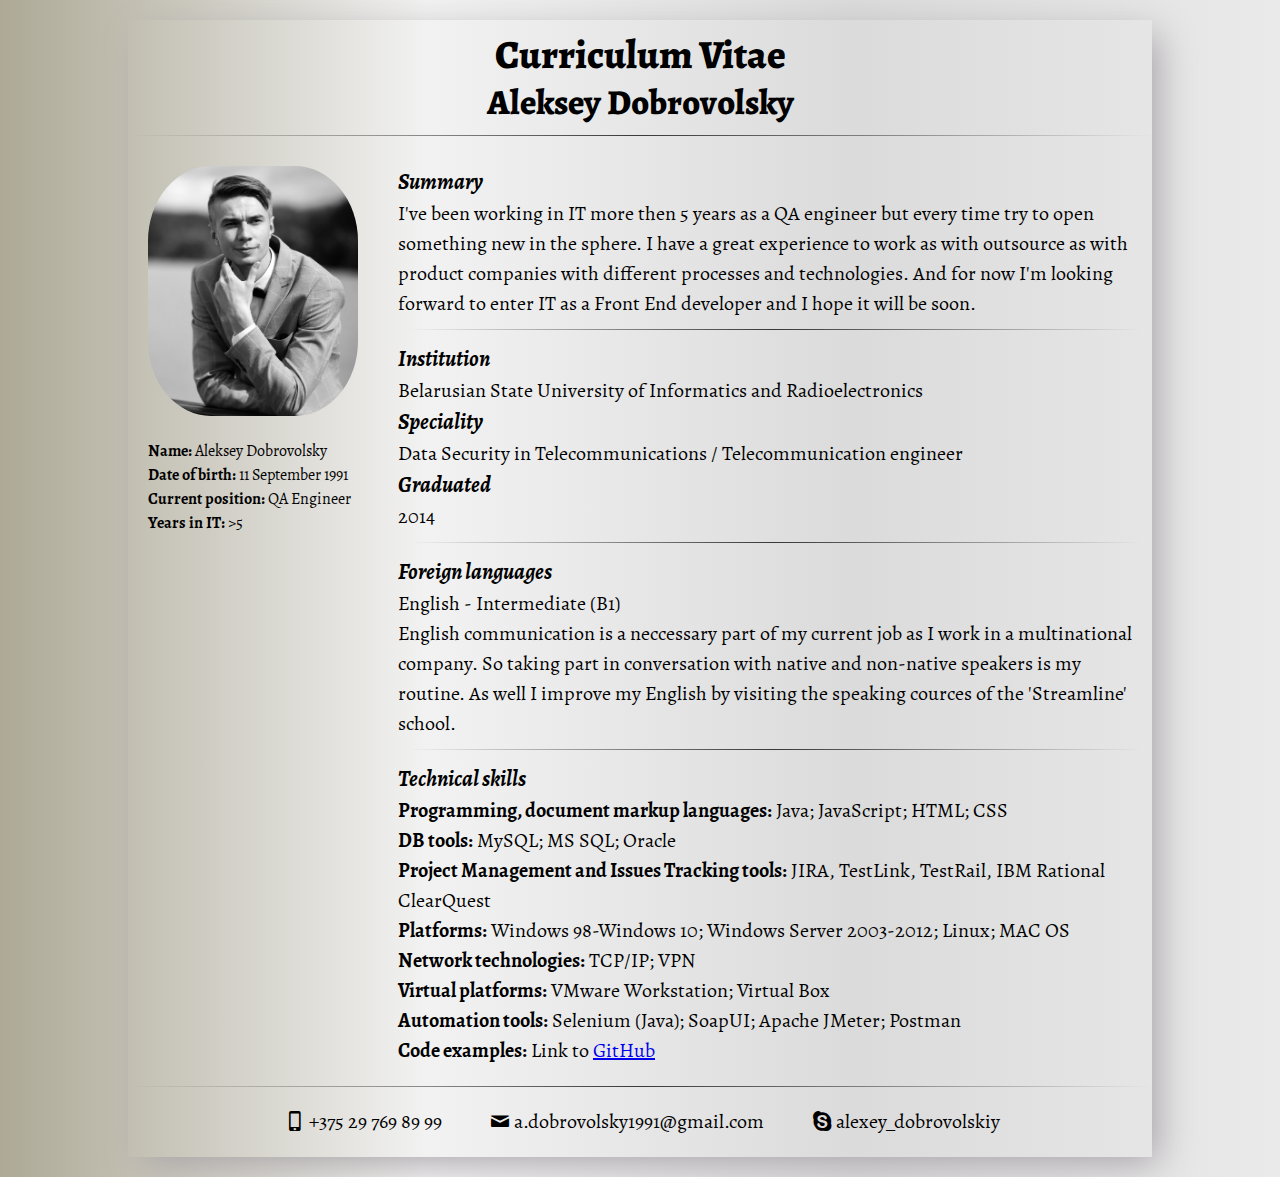
<file: index.html>
<!doctype html>
<html lang="en">
<head>
    <meta charset="UTF-8">
    <meta content="width=device-width, user-scalable=no, initial-scale=1.0, maximum-scale=1.0, minimum-scale=1.0"
          name="viewport">
    <meta content="ie=edge" http-equiv="X-UA-Compatible">
    <link rel="stylesheet" href="style.css">
    <link rel="stylesheet" href="reset.css">
    <link rel="stylesheet" href="fontello.css">
    <title>CV - Aleksey Dobrovolsky</title>
</head>
<body>
<div class="wrap">
    <header class="header">
        <p>Curriculum Vitae</p>
        <h1>Aleksey Dobrovolsky</h1>
    </header>
    <main class="main">
        <aside class="aside">
            <img src="assets/image_resized.png" alt="Aleksey Dobrovolsky photo">
            <p><strong>Name: </strong>Aleksey Dobrovolsky</p>
            <p><strong>Date of birth: </strong>11 September 1991</p>
            <p><strong>Current position: </strong>QA Engineer</p>
            <p><strong>Years in IT: </strong>>5</p>
        </aside>
        <section class="section">
            <article class="summary">
                <h2>Summary</h2>
                <p>I've been working in IT more then 5 years as a QA engineer but every time try to open something new
                    in
                    the sphere. I have a great experience to work as with outsource as with product companies with
                    different
                    processes and technologies. And for now I'm looking forward to enter IT as a Front End developer and
                    I
                    hope it will be soon.</p>
            </article>
            <div class="line"></div>
            <article class="education">
                <h2>Institution</h2>
                <p>Belarusian State University of Informatics and Radioelectronics</p>
                <h2>Speciality</h2>
                <p>Data Security in Telecommunications / Telecommunication engineer
                <h2>Graduated</h2>
                <p>2014</p>
            </article>
            <div class="line"></div>
            <article class="language">
                <h2>Foreign languages</h2>
                <p>English - Intermediate (B1)<br>English communication is a neccessary part 
                    of my current job as I work in a multinational company. So taking part in 
                    conversation with native and non-native speakers is my routine. As well 
                    I improve my English by visiting the speaking cources of the 'Streamline' 
                    school.</p>
            </article>
            <div class="line"></div>
            <article class="skill">
                <h2>Technical skills</h2>
                <p><strong>Programming, document markup languages:</strong> Java; JavaScript; HTML; CSS</p>
                <p><strong>DB tools:</strong> MySQL; MS SQL; Oracle</p>
                <p><strong>Project Management and Issues Tracking tools:</strong> JIRA, TestLink, TestRail, IBM Rational
                    ClearQuest</p>
                <p><strong>Platforms:</strong> Windows 98-Windows 10; Windows Server 2003-2012; Linux; MAC OS</p>
                <p><strong>Network technologies:</strong> TCP/IP; VPN</p>
                <p><strong>Virtual platforms:</strong> VMware Workstation; Virtual Box</p>
                <p><strong>Automation tools:</strong> Selenium (Java); SoapUI; Apache JMeter; Postman</p>
                <p><strong>Code examples:</strong> Link to <a href="https://github.com/AlexD1991">GitHub</a></p>
            </article>
        </section>
    </main>
    <footer class="footer">
        <address><a href="tel:375297698999"><i class="icon-mobile">+375 29 769 89 99</i></a></address>
        <address><a href="mailto:a.dobrovolsky1991@gmail.com"><i class="icon-mail">a.dobrovolsky1991@gmail.com</i></a>
        </address>
        <address><a href="skype:alexey_dobrovolskiy?chat"><i class="icon-skype">alexey_dobrovolskiy</i></a></address>
    </footer>
</div>
</body>
</html>
</file>
<file: style.css>
@font-face {
    font-family: 'Alegreya';
    font-style: italic;
    font-weight: 700;
    src: local('Alegreya Bold Italic'), local('Alegreya-BoldItalic'), url("assets/fonts/Alegreya-BoldItalic.woff2") format('woff2');
    unicode-range: U+0000-00FF, U+0131, U+0152-0153, U+02BB-02BC, U+02C6, U+02DA, U+02DC, U+2000-206F, U+2074, U+20AC, U+2122, U+2191, U+2193, U+2212, U+2215, U+FEFF, U+FFFD;
}

@font-face {
    font-family: 'Alegreya';
    font-style: normal;
    font-weight: 400;
    src: local('Alegreya Regular'), local('Alegreya-Regular'), url("assets/fonts/Alegreya-Regular.woff2") format('woff2');
    unicode-range: U+0000-00FF, U+0131, U+0152-0153, U+02BB-02BC, U+02C6, U+02DA, U+02DC, U+2000-206F, U+2074, U+20AC, U+2122, U+2191, U+2193, U+2212, U+2215, U+FEFF, U+FFFD;
}

@font-face {
    font-family: 'Alegreya';
    font-style: normal;
    font-weight: 700;
    src: local('Alegreya Bold'), local('Alegreya-Bold'), url("assets/fonts/Alegreya-Bold.woff2") format('woff2');
    unicode-range: U+0000-00FF, U+0131, U+0152-0153, U+02BB-02BC, U+02C6, U+02DA, U+02DC, U+2000-206F, U+2074, U+20AC, U+2122, U+2191, U+2193, U+2212, U+2215, U+FEFF, U+FFFD;
}

@font-face {
    font-family: 'Alegreya';
    font-style: normal;
    font-weight: 800;
    src: local('Alegreya ExtraBold'), local('Alegreya-ExtraBold'), url("assets/fonts/Alegreya-ExtraBold.woff2") format('woff2');
    unicode-range: U+0000-00FF, U+0131, U+0152-0153, U+02BB-02BC, U+02C6, U+02DA, U+02DC, U+2000-206F, U+2074, U+20AC, U+2122, U+2191, U+2193, U+2212, U+2215, U+FEFF, U+FFFD;
}

@keyframes shake {
    0% { transform: translate(1px, 1px) rotate(0deg); }
    10% { transform: translate(-1px, -2px) rotate(-1deg); }
    20% { transform: translate(-3px, 0px) rotate(1deg); }
    30% { transform: translate(3px, 2px) rotate(0deg); }
    40% { transform: translate(1px, -1px) rotate(1deg); }
    50% { transform: translate(-1px, 2px) rotate(-1deg); }
    60% { transform: translate(-3px, 1px) rotate(0deg); }
    70% { transform: translate(3px, 1px) rotate(-1deg); }
    80% { transform: translate(-1px, -1px) rotate(1deg); }
    90% { transform: translate(1px, 2px) rotate(0deg); }
    100% { transform: translate(1px, -2px) rotate(-1deg); }
}

:root {
    --border-image: linear-gradient(to right, rgba(0, 0, 0, 0), rgba(0, 0, 0, 0.75), rgba(0, 0, 0, 0)) 1;
}

body {
    background: #ADA996;  /* fallback for old browsers */
    background: -webkit-linear-gradient(to left, #EAEAEA, #DBDBDB, #F2F2F2, #ADA996);  /* Chrome 10-25, Safari 5.1-6 */
    background: linear-gradient(to left, #EAEAEA, #DBDBDB, #F2F2F2, #ADA996); /* W3C, IE 10+/ Edge, Firefox 16+, Chrome 26+, Opera 12+, Safari 7+ */
}

.wrap {
    max-width: 1024px;
    min-width: 700px;
    margin: 20px auto;
    -webkit-box-shadow: 10px 10px 35px -5px rgba(166,161,166,1);
    -moz-box-shadow: 10px 10px 35px -5px rgba(166,161,166,1);
    box-shadow: 10px 10px 35px -5px rgba(166,161,166,1);
}

.header {
    margin: 10px auto;
    text-align: center;
    border-bottom: 1px solid;
    border-image: var(--border-image);
}

.header h1 {
    font-family: "Alegreya", sans-serif;
    font-weight: 800;
    font-size: 35px;
    display: block;
    margin: 0 0 15px 0;
}

.header p {
    font-family: "Alegreya", sans-serif;
    font-weight: 800;
    font-size: 40px;
    display:inline-block;
    margin: 15px auto 10px;
}

.main {
    display: flex;
}

.aside {
    margin: 20px;
}

.aside p {
    font-family: "Alegreya", sans-serif;
    font-weight: 400;
    font-size: 16px;
    line-height: 1.5;
}

.aside strong{
    font-weight: 700;
}

.section {
    margin: 20px;
}

.section h2 {
    font-family: "Alegreya", sans-serif;
    font-weight: 700;
    font-style: italic;
    font-size: 22px;
    line-height: 1.5;
}

.section p, a {
    font-family: "Alegreya", sans-serif;
    font-weight: 400;
    font-size: 20px;
    line-height: 1.5;
}

.section p strong{
    font-family: "Alegreya", sans-serif;
    font-weight: 700;
    font-size: 20px;
    line-height: 1.5;
}

.footer {
    text-align: center;
    border-top: 1px solid;
    border-image: var(--border-image);
}

.footer address {
    display: inline-block;
    margin: 20px 20px;
}

.footer a,i {
    text-decoration: none;
    color: black;
    font-family: "Alegreya", sans-serif;
    font-weight: 400;
    font-size: 20px;
    line-height: 1.5;
}

.footer i:hover {
    display: inline-block;
    animation: shake 0.5s;
    animation-iteration-count: infinite; 
}

.aside img {
    border-radius: 30%;
    margin: 0 0 20px 0;
}

.line {
    display: inline-block;
    margin: 10px;
    height: 1px;
    width: 100%;
    background: linear-gradient(to right, rgba(0, 0, 0, 0), rgba(0, 0, 0, 0.75), rgba(0, 0, 0, 0));
}
</file>
<file: fontello.css>
@font-face {
  font-family: 'fontello';
  src: url('assets/fonts/fontello.eot?21830838');
  src: url('assets/fonts/fontello.eot?21830838#iefix') format('embedded-opentype'),
       url('assets/fonts/fontello.woff2?21830838') format('woff2'),
       url('assets/fonts/fontello.woff?21830838') format('woff'),
       url('assets/fonts/fontello.ttf?21830838') format('truetype'),
       url('assets/fonts/fontello.svg?21830838#fontello') format('svg');
  font-weight: normal;
  font-style: normal;
}
 
 [class^="icon-"]:before, [class*=" icon-"]:before {
  font-family: "fontello";
  font-style: normal;
  font-weight: normal;
  speak: none;
  display: inline-block;
  text-decoration: inherit;
  width: 1em;
  margin-right: .2em;
  text-align: center;
  font-variant: normal;
  text-transform: none;
  line-height: 1em;
  margin-left: .2em;
  -webkit-font-smoothing: antialiased;
  -moz-osx-font-smoothing: grayscale;
}
 
.icon-mail:before { content: '\e800'; } 
.icon-mobile:before { content: '\e801'; }
.icon-skype:before { content: '\f339'; }
</file>
